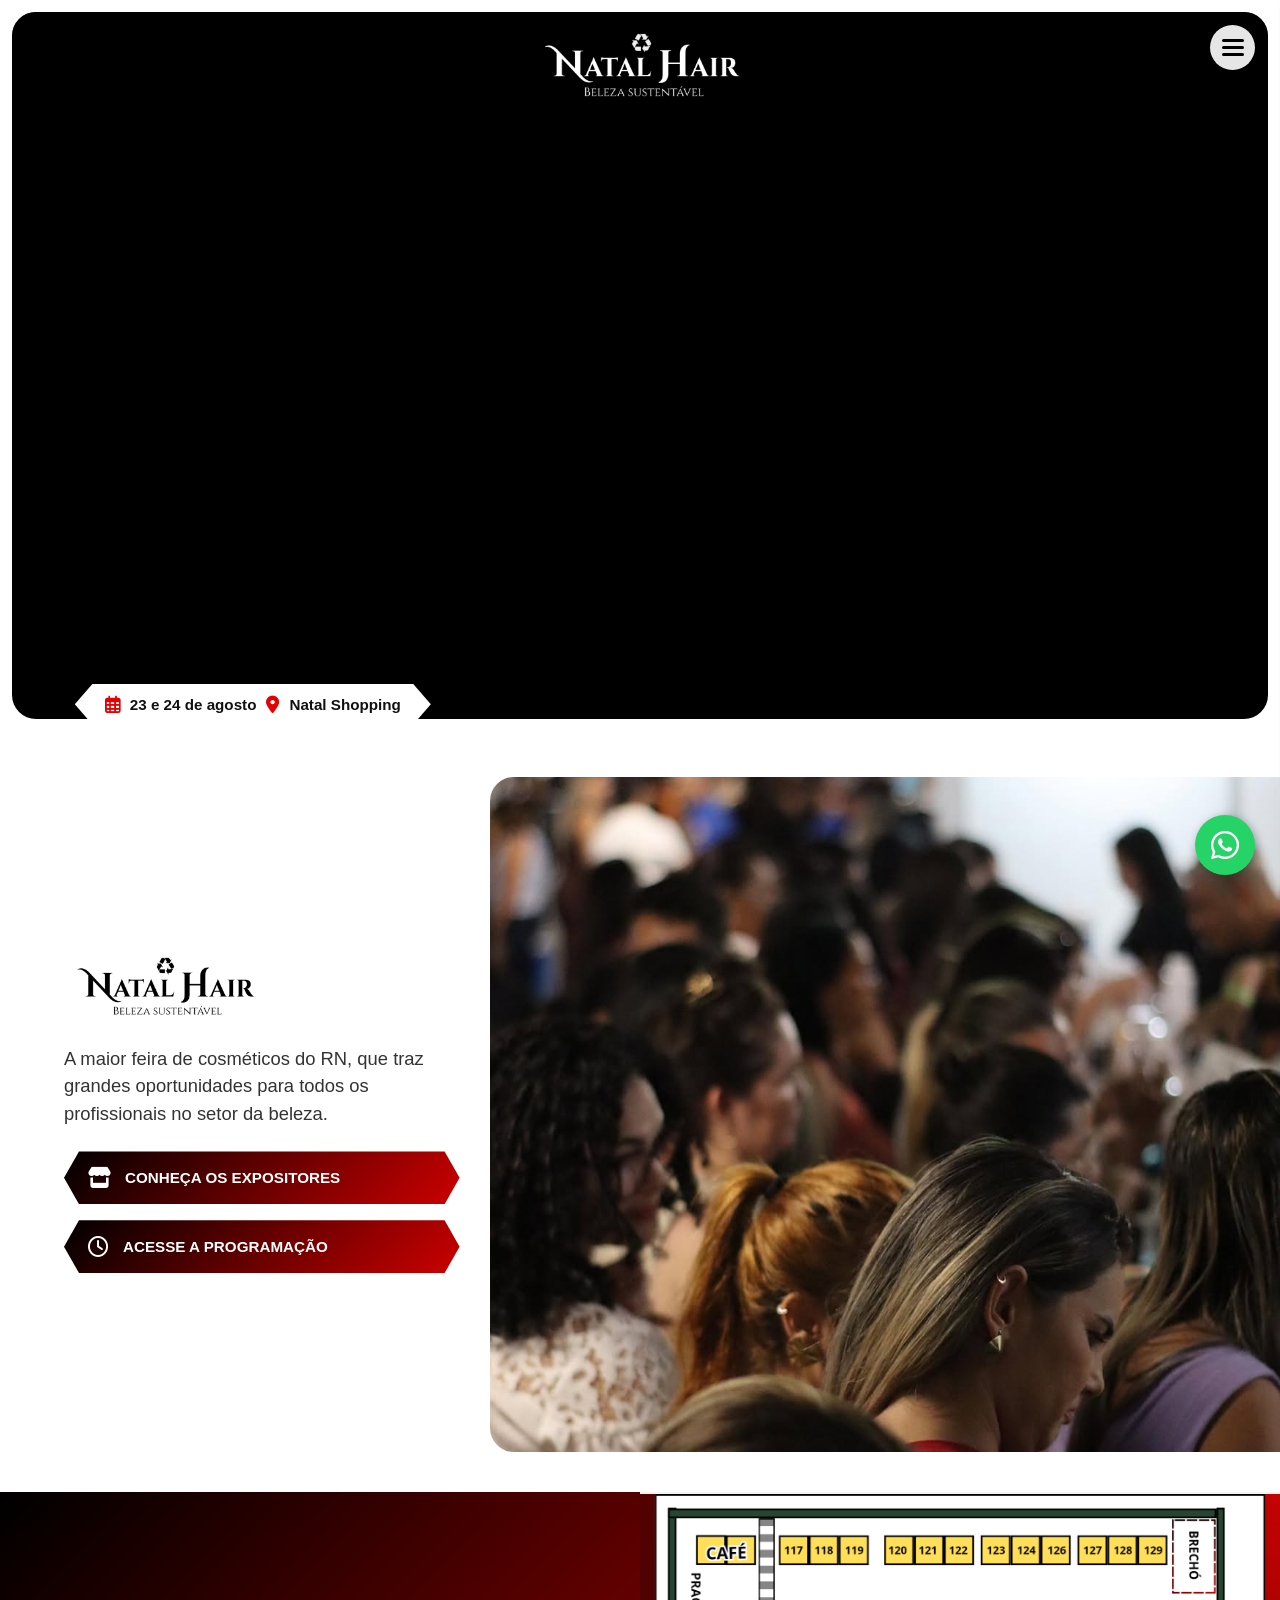
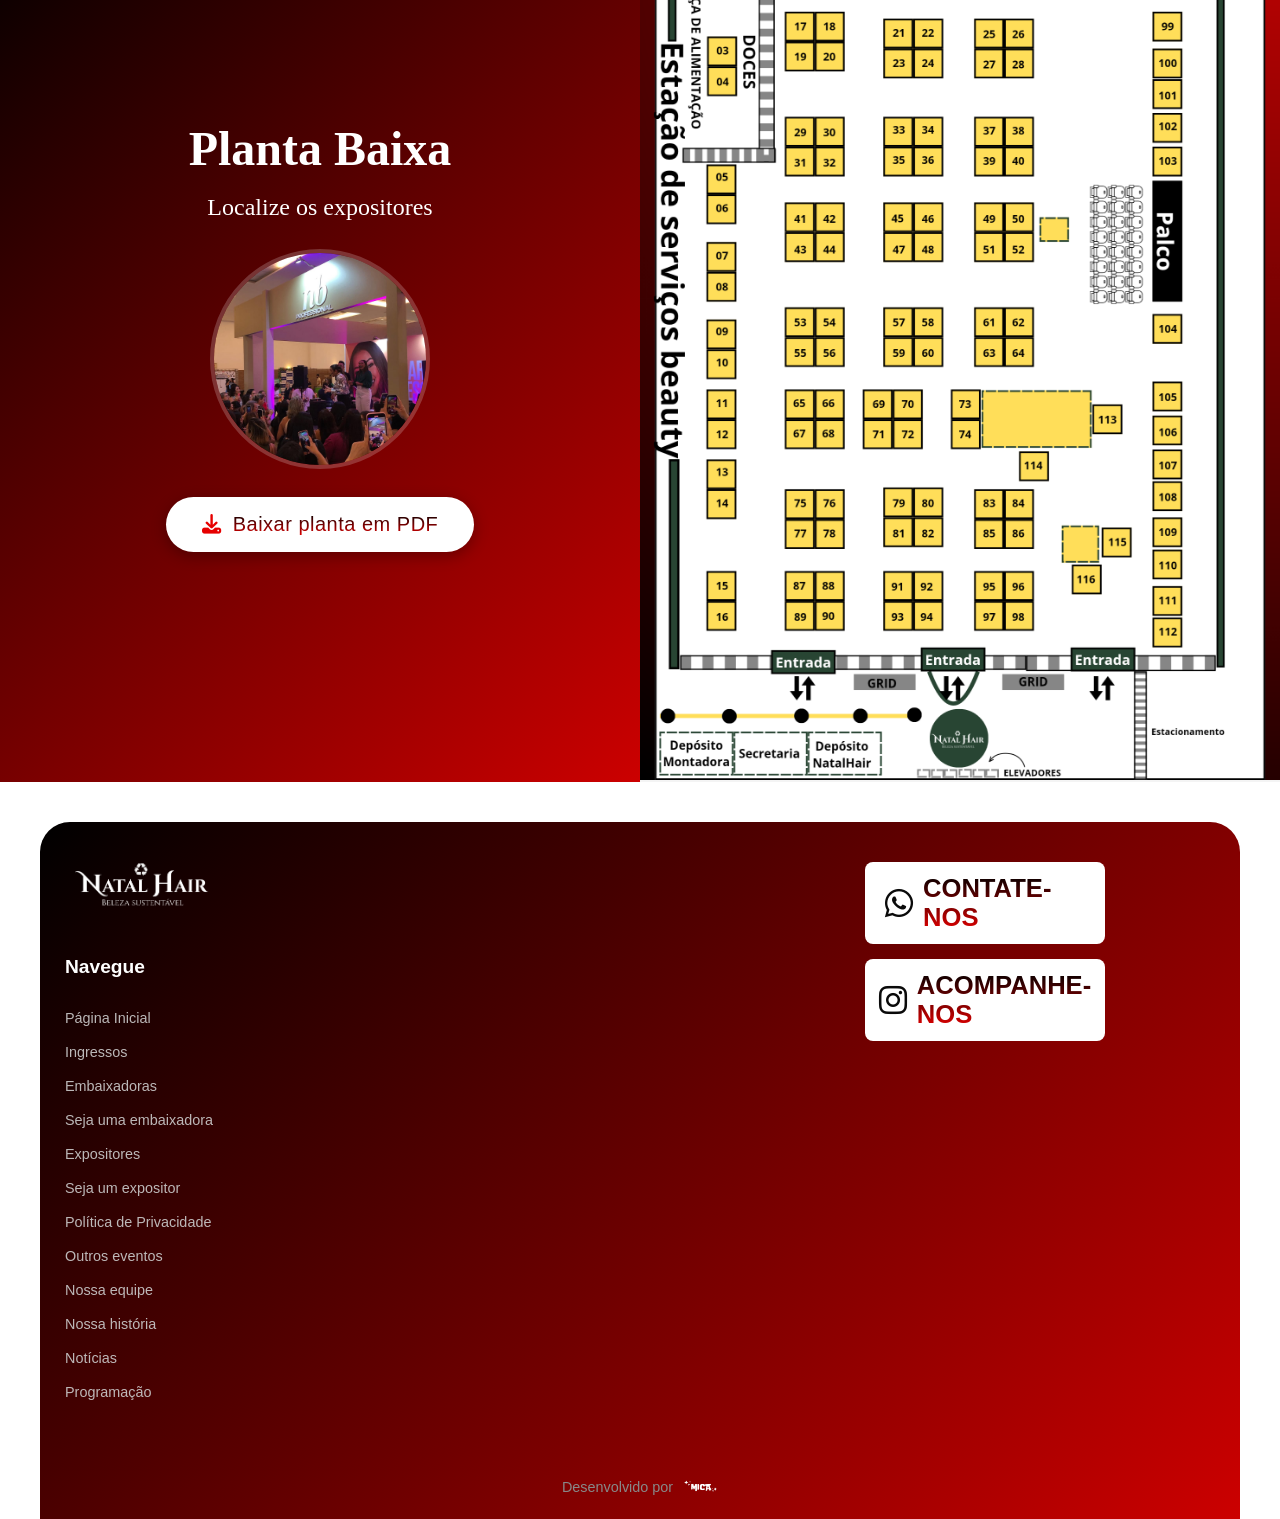
<file: index.html>
<!DOCTYPE html>
<html lang="pt-BR">
<head>
    <meta charset="UTF-8">
    <meta name="viewport" content="width=device-width, initial-scale=1.0">
    <title>Natal Hair</title>
    <link rel="stylesheet" href="style.css">
    <!-- Font Awesome para ícones -->
    <link rel="stylesheet" href="https://cdnjs.cloudflare.com/ajax/libs/font-awesome/6.4.0/css/all.min.css">
</head>
<body>

    <!-- Menu Sidebar -->
    <div id="sidebar-overlay" class="sidebar-overlay"></div>
    <aside id="sidebar" class="sidebar">
        <button id="close-menu" class="close-btn" aria-label="Fechar Menu">&times;</button>
        <div class="sidebar-header">
            <img src="logo.png" alt="Natal Hair" class="sidebar-logo">
        </div>
        <nav class="sidebar-nav">
            <a href="index.html" class="active">Página Inicial</a>
            <a href="paginas/ingressos.html">Ingressos</a>
            <a href="paginas/embaixadoras.html">Embaixadoras</a>
            <a href="paginas/seja-uma-embaixadora.html">Seja uma embaixadora</a>
            <a href="paginas/expositores.html">Expositores</a>
            <a href="paginas/seja-um-expositor.html">Seja um expositor</a>
            <a href="paginas/politica-de-privacidade.html">Política de Privacidade</a>
            <a href="paginas/outros-eventos.html">Outros eventos</a>
            <a href="paginas/nossa-equipe.html">Nossa equipe</a>
            <a href="paginas/nossa-historia.html">Nossa história</a>
            <a href="paginas/noticias.html">Notícias</a>
            <a href="paginas/programacao.html">Programação</a>
        </nav>
    </aside>

    <!-- Botão Flutuante do WhatsApp -->
    <a href="https://wa.me/5584999215473" target="_blank" class="whatsapp-float" aria-label="Contato via WhatsApp">
        <i class="fa-brands fa-whatsapp"></i>
    </a>

    <!-- Cabeçalho / Hero Video -->
    <header class="hero-header">
        <button id="open-menu" class="hamburger-btn" aria-label="Abrir Menu">
            <div class="hamburger-circle">
                <span></span>
                <span></span>
                <span></span>
            </div>
        </button>

        <div class="video-container">
            <div class="gradient-overlay"></div>
            <img src="logo.png" alt="Natal Hair" class="header-logo">
            <iframe 
    class="bg-video" 
    src="https://www.youtube.com/embed/XoYULF14aHo?autoplay=1&mute=1&loop=1&playlist=XoYULF14aHo&controls=0&modestbranding=1&rel=0&playsinline=1" 
    frameborder="0" 
    allow="autoplay; encrypted-media; fullscreen" 
    style="pointer-events: none; object-fit: cover;">
</iframe>
        </div>

        <!-- Botão Octogonal Sobreposto no Canto Inferior Esquerdo -->
        <a href="https://maps.google.com/?q=Natal+Shopping" target="_blank" class="event-badge-oct">
            <div class="badge-content">
                <i class="fa-regular fa-calendar-days"></i>
                <span>23 e 24 de agosto</span>
                <i class="fa-solid fa-location-dot"></i>
                <span>Natal Shopping</span>
            </div>
        </a>
    </header>

    <!-- Segunda Seção: Apresentação -->
    <section class="intro-section">
        <div class="intro-left">
            <img src="logo.png" alt="Natal Hair" class="logo-black">
            <p class="intro-description">
                A maior feira de cosméticos do RN, que traz grandes oportunidades para todos os profissionais no setor da beleza.
            </p>
            <div class="intro-actions">
                <a href="paginas/expositores.html" class="btn-oct-red">
                    <i class="fa-solid fa-store"></i>
                    <span>CONHEÇA OS EXPOSITORES</span>
                </a>
                <a href="paginas/programacao.html" class="btn-oct-red">
                    <i class="fa-regular fa-clock"></i>
                    <span>ACESSE A PROGRAMAÇÃO</span>
                </a>
            </div>
        </div>
        <div class="intro-right">
            <img src="assets/media/expositores.png" alt="Expositores Natal Hair" class="flush-right-img" onerror="this.src='assets/media/img1.png'">
        </div>
    </section>

    <!-- Terceira Seção: Planta Baixa -->
    <section class="planta-section">
        <div class="planta-left">
            <h2 class="planta-title">Planta Baixa</h2>
            <p class="planta-subtitle">Localize os expositores</p>
            
            <div class="circle-img-wrapper">
                <img src="assets/media/expositores2.png" alt="Expositores" onerror="this.src='assets/media/img2.png'">
            </div>

            <a href="assets/media/planta.pdf" download class="btn-pill-white">
                <i class="fa-solid fa-download"></i>
                <span>Baixar planta em PDF</span>
            </a>
        </div>
        <div class="planta-right">
            <img src="assets/media/planta.png" alt="Planta Baixa Natal Hair" class="planta-map-img">
        </div>
    </section>

   <!-- Rodapé -->
<site-footer></site-footer>

    <script src="script.js"></script>
     <script src="footer.js"></script>
</body>
</html>
</file>
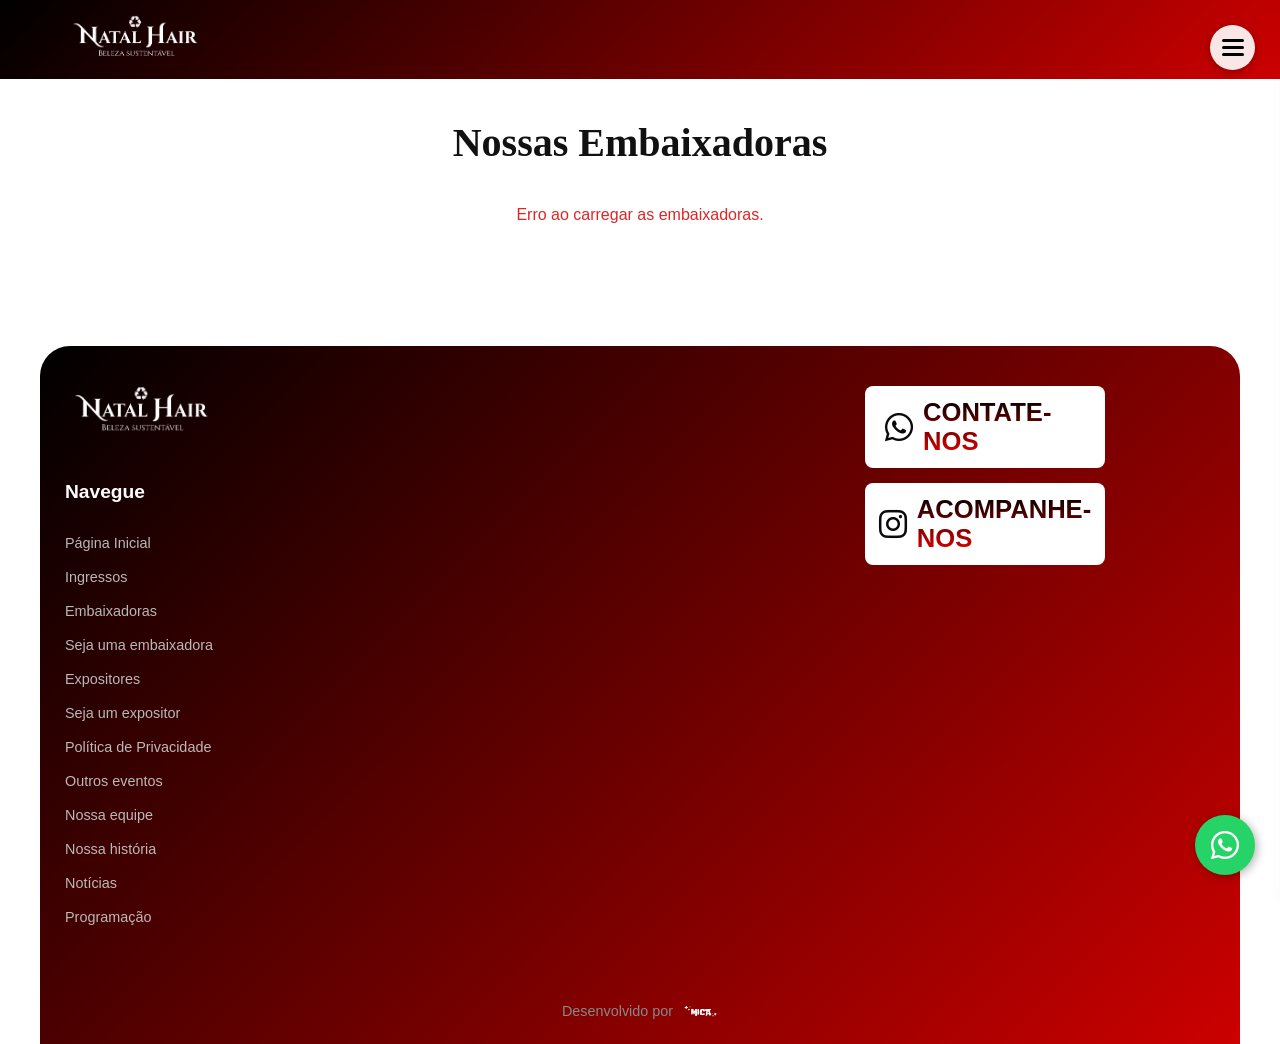
<file: paginas/embaixadoras.html>
<!DOCTYPE html>
<html lang="pt-BR">
<head>
    <meta charset="UTF-8">
    <meta name="viewport" content="width=device-width, initial-scale=1.0">
    <title>Embaixadoras - Natal Hair 2026</title>
    
    <!-- Estilos principais e da página -->
    <link rel="stylesheet" href="../style.css">
    <link rel="stylesheet" href="embaixadoras.css">
    
    <!-- Font Awesome -->
    <link rel="stylesheet" href="https://cdnjs.cloudflare.com/ajax/libs/font-awesome/6.4.0/css/all.min.css">
</head>
<body>

    <!-- Componente de Sidebar e WhatsApp -->
    <site-sidebar></site-sidebar>

    <!-- Componente de Header Fixo -->
    <site-header></site-header>

    <!-- Conteúdo Principal -->
    <main class="embaixadoras-main">
        <div class="embaixadoras-container">
            <h1 class="page-title">Nossas Embaixadoras</h1>
            
            <div id="embaixadoras-grid" class="embaixadoras-grid">
                <!-- Os cards serão injetados dinamicamente via JavaScript -->
            </div>
        </div>
    </main>

    <!-- Componente de Rodapé -->
    <site-footer></site-footer>

    <!-- Scripts dos Componentes e Lógica da Página -->
    <script src="componentes/sidebar.js"></script>
    <script src="componentes/header.js"></script>
    <script src="componentes/footer.js"></script>
    <script src="embaixadoras.js"></script>
</body>
</html>
</file>
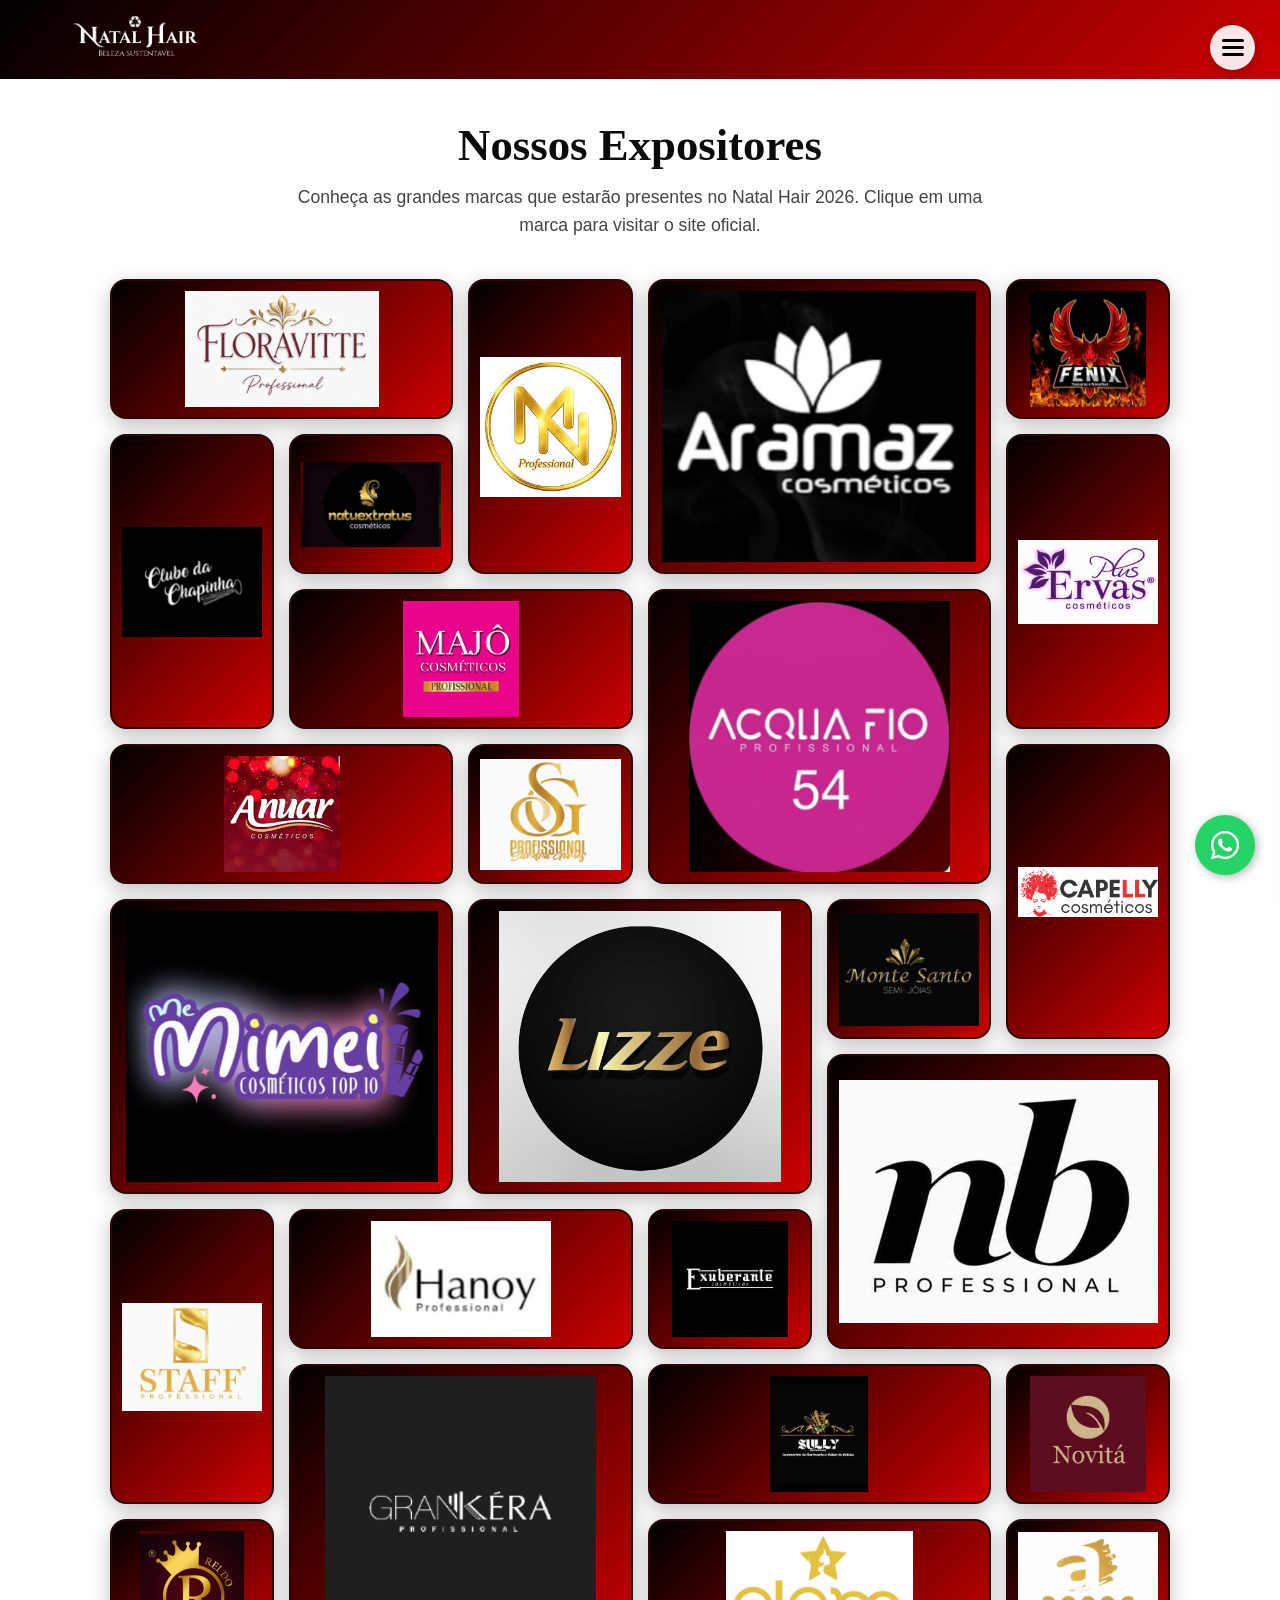
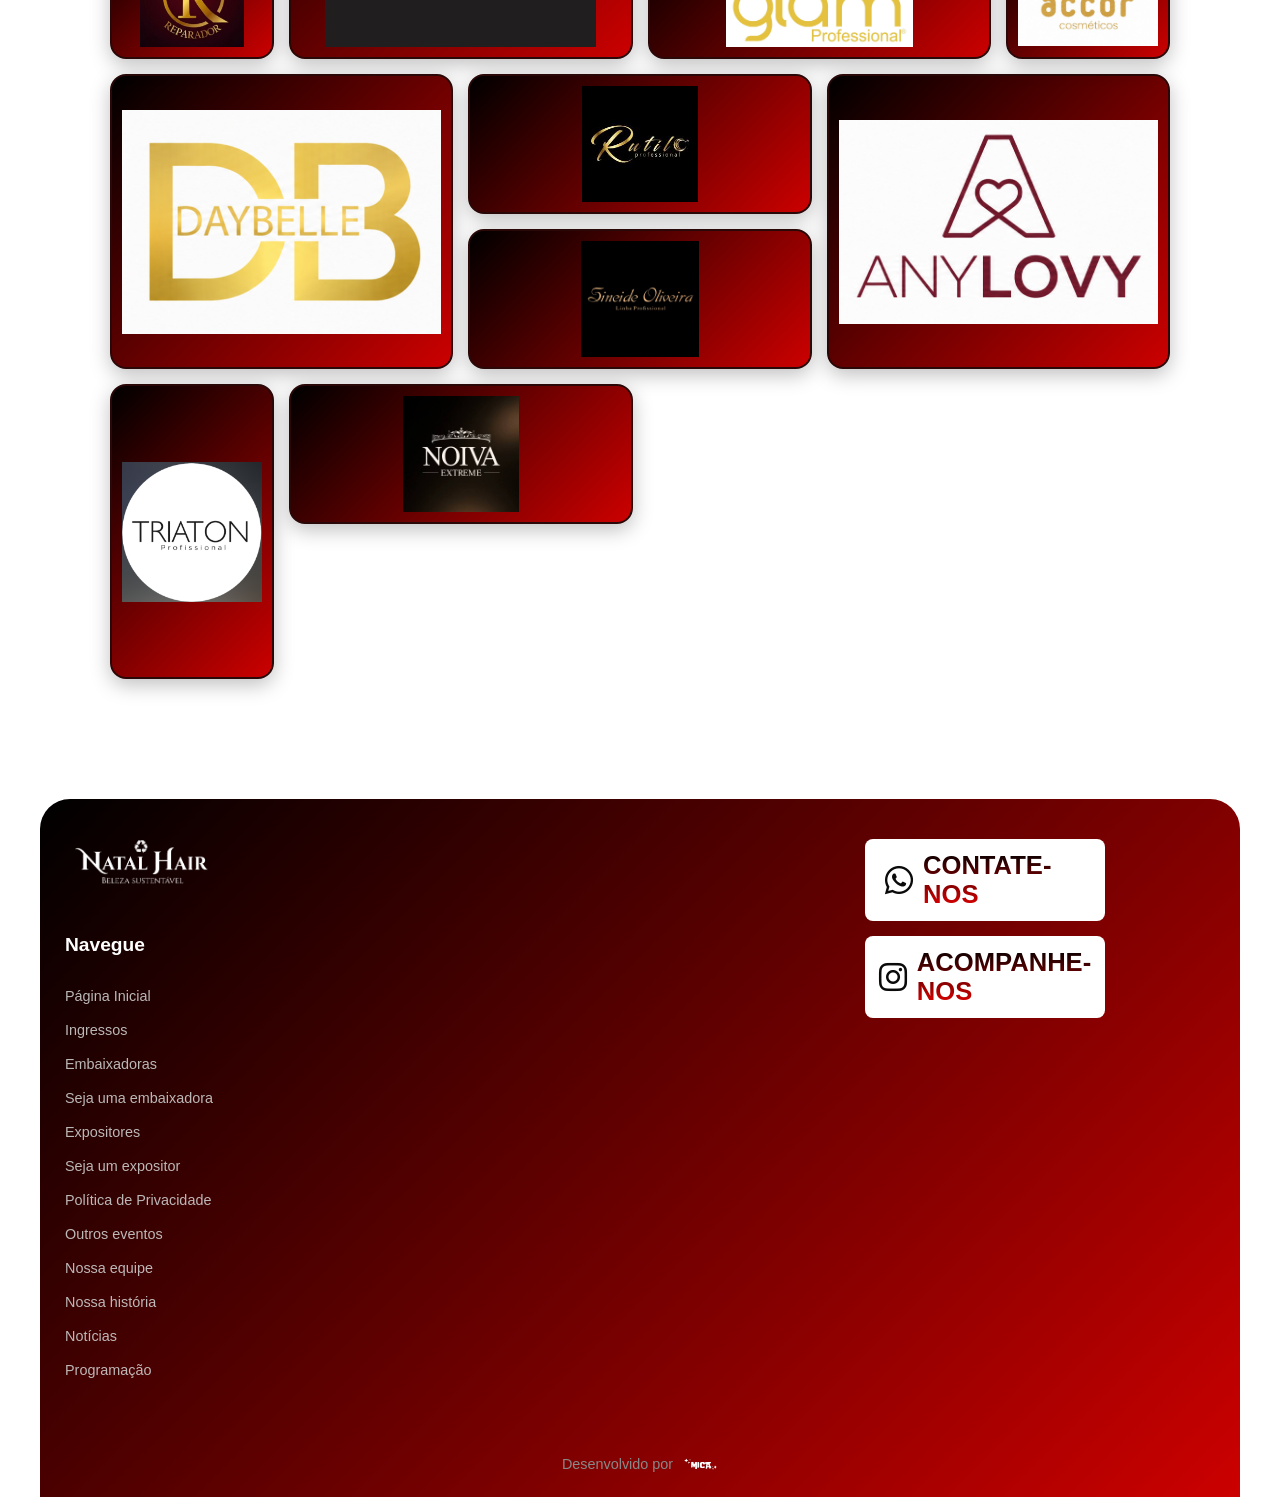
<file: paginas/expositores.html>
<!DOCTYPE html>
<html lang="pt-BR">
<head>
    <meta charset="UTF-8">
    <meta name="viewport" content="width=device-width, initial-scale=1.0">
    <title>Expositores - Natal Hair 2026</title>
    
    <!-- CSS Principal e da Página -->
    <link rel="stylesheet" href="../style.css">
    <link rel="stylesheet" href="expositores.css">
    
    <!-- Font Awesome -->
    <link rel="stylesheet" href="https://cdnjs.cloudflare.com/ajax/libs/font-awesome/6.4.0/css/all.min.css">
</head>
<body>

    <site-sidebar></site-sidebar>

    <!-- Header Fixo da Página Interior -->
    <header class="inner-header">
        <a href="../index.html">
            <img src="../logo.png" alt="Natal Hair" class="inner-logo">
        </a>
        <button id="open-menu" class="hamburger-btn" aria-label="Abrir Menu">
            <div class="hamburger-circle">
                <span></span>
                <span></span>
                <span></span>
            </div>
        </button>
    </header>

    <!-- Seção Principal de Expositores -->
    <main class="expositores-container">
        
        <!-- Cabeçalho do Conteúdo -->
        <div class="expositores-title-area">
            <h1 class="page-title">Nossos Expositores</h1>
            <p class="page-subtitle">
                Conheça as grandes marcas que estarão presentes no Natal Hair 2026. Clique em uma marca para visitar o site oficial.
            </p>
        </div>

        <!-- Container do Grid Dinâmico (Renderizado via JS) -->
        <div id="expositores-grid" class="expositores-grid">
            <!-- Os cards serão inseridos aqui -->
        </div>

    </main>

    <!-- Rodapé -->
    <site-footer></site-footer>

    <!-- Scripts -->
    <script src="../script.js"></script>
    <script src="expositores.js"></script>
    <script src="componentes/sidebar.js"></script>
    <script src="componentes/footer.js"></script>
</body>
</html>
</file>
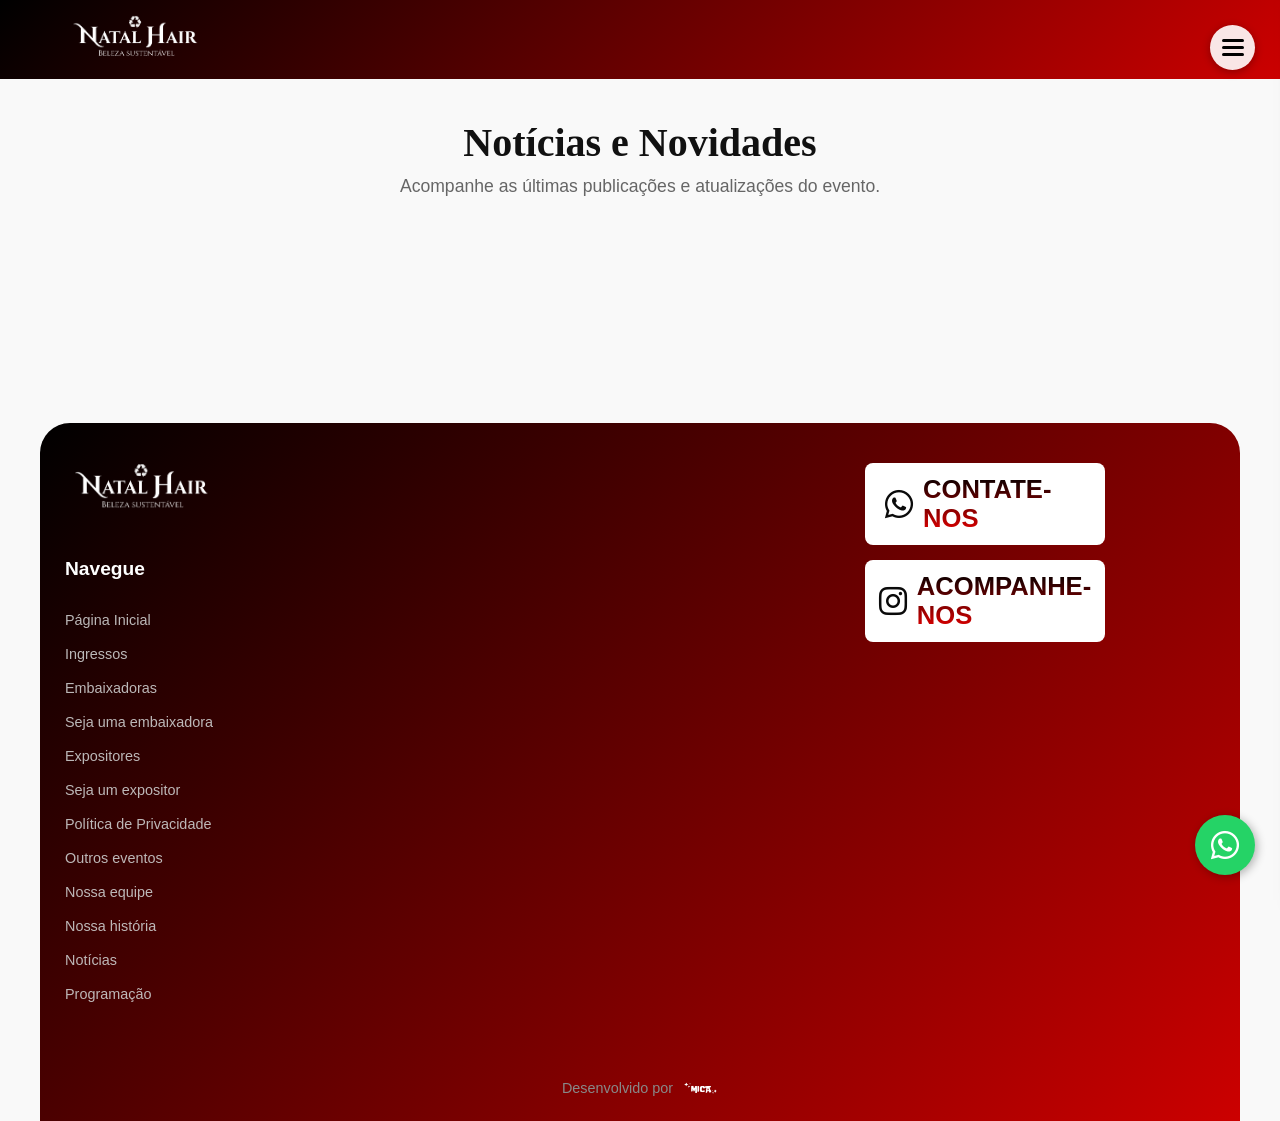
<file: paginas/noticias.html>
<!DOCTYPE html>
<html lang="pt-BR">
<head>
    <meta charset="UTF-8">
    <meta name="viewport" content="width=device-width, initial-scale=1.0">
    <title>Notícias - Natal Hair</title>

    <!-- FontAwesome para os ícones -->
    <link rel="stylesheet" href="https://cdnjs.cloudflare.com/ajax/libs/font-awesome/6.4.0/css/all.min.css">
    
    <!-- Link para o novo arquivo CSS exclusivo desta página -->
    <link rel="stylesheet" href="../style.css">
    <link rel="stylesheet" href="noticias.css">

    <!-- Script oficial do Instagram para Embeds -->
    <script async src="https://www.instagram.com/embed.js"></script>

    <!-- Scripts dos Componentes Modulares -->
    <script src="componentes/header.js" defer></script> 
    <script src="componentes/sidebar.js" defer></script> 
    <script src="componentes/footer.js" defer></script>

    <!-- Link para o novo arquivo JS exclusivo desta página -->
    <script src="noticias.js" defer></script>
</head>
<body>

    <!-- Componentes Injetados -->
    <site-header></site-header>
    <site-sidebar></site-sidebar>

    <!-- Conteúdo Principal -->
    <main class="noticias-main">
        <h1 class="page-title">Notícias e Novidades</h1>
        <p class="page-subtitle">Acompanhe as últimas publicações e atualizações do evento.</p>
        
        <div id="feed-container" class="feed-grid">
            <p class="status-message">Carregando o feed de notícias...</p>
        </div>
    </main>

    <!-- Componente Injetado -->
    <site-footer></site-footer>

</body>
</html>
</file>
<file: style.css>
/* ==========================================
   RESET & VARIÁVEIS GLOBAIS
   ========================================== */
* {
    margin: 0;
    padding: 0;
    box-sizing: border-box;
}

:root {
    --primary-red: #e60000;
    --dark-red: #800000;
    --black: #0a0a0a;
    --white: #ffffff;
    --grad-red-black: linear-gradient(135deg, #000000 0%, #cc0000 100%);
    --grad-text-red-black: linear-gradient(180deg, #000000 0%, #e60000 100%);
}

body {
    font-family: Arial, sans-serif;
    background-color: var(--white);
    color: var(--black);
    overflow-x: hidden;
    width: 100%;
}

a {
    text-decoration: none;
    color: inherit;
}

/* ==========================================
   SIDEBAR & OVERLAY
   ========================================== */
.sidebar-overlay {
    position: fixed;
    top: 0;
    left: 0;
    width: 100vw;
    height: 100vh;
    background: rgba(0, 0, 0, 0.6);
    z-index: 998;
    display: none;
}

.sidebar-overlay.active {
    display: block;
}

.sidebar {
    position: fixed;
    top: 0;
    right: -320px;
    width: 300px;
    height: 100vh;
    background-color: var(--black);
    color: var(--white);
    z-index: 999;
    transition: right 0.3s ease;
    padding: 20px;
    display: flex;
    flex-direction: column;
    box-shadow: -5px 0 15px rgba(0, 0, 0, 0.5);
    overflow-y: auto;
}

.sidebar.active {
    right: 0;
}

.close-btn {
    align-self: flex-end;
    background: none;
    border: none;
    color: var(--white);
    font-size: 2rem;
    cursor: pointer;
}

.sidebar-header {
    text-align: center;
    margin-bottom: 20px;
}

.sidebar-logo {
    max-width: 150px;
    height: auto;
}

.sidebar-nav {
    display: flex;
    flex-direction: column;
    gap: 12px;
}

.sidebar-nav a {
    color: #cccccc;
    font-size: 0.95rem;
    padding: 8px 12px;
    border-radius: 4px;
    transition: all 0.2s;
}

.sidebar-nav a:hover, .sidebar-nav a.active {
    background-color: var(--primary-red);
    color: var(--white);
}

/* ==========================================
   WHATSAPP FLOATING BUTTON
   ========================================== */
.whatsapp-float {
    position: fixed;
    bottom: 25px;
    right: 25px;
    width: 60px;
    height: 60px;
    background-color: #25d366;
    color: var(--white);
    border-radius: 50%;
    display: flex;
    align-items: center;
    justify-content: center;
    font-size: 32px;
    box-shadow: 2px 2px 10px rgba(0, 0, 0, 0.3);
    z-index: 900;
    transition: transform 0.2s;
}

.whatsapp-float:hover {
    transform: scale(1.1);
}

/* ==========================================
   HEADER / HERO VIDEO
   ========================================== */
.hero-header {
    position: relative;
    width: 100%;
    background-color: var(--white);
    padding: 12px;
    display: flex;
    flex-direction: column;
    align-items: center;
}

.hamburger-btn {
    position: absolute;
    top: 25px;
    right: 25px;
    z-index: 100;
    background: transparent;
    border: none;
    cursor: pointer;
}

.hamburger-circle {
    width: 45px;
    height: 45px;
    background: rgba(255, 255, 255, 0.9);
    border-radius: 50%;
    display: flex;
    flex-direction: column;
    align-items: center;
    justify-content: center;
    gap: 4px;
    box-shadow: 0 2px 8px rgba(0, 0, 0, 0.3);
}

.hamburger-circle span {
    width: 22px;
    height: 3px;
    background-color: #000;
    border-radius: 2px;
}

.video-container {
    position: relative;
    width: 100%;
    max-width: 1400px;
    /* Força o container a ter exatamente a proporção do YouTube, eliminando bordas */
    aspect-ratio: 16 / 9; 
    border-radius: 24px;
    overflow: hidden;
    background-color: #000;
}

.bg-video {
    position: absolute;
    top: 0;
    left: 0;
    width: 100%;
    height: 100%;
    border: none;
    /* Opcional: Se quiser esconder o título e logo do YouTube logo de cara, 
       descomente a linha abaixo. Isso dá um "zoom" sutil no vídeo, 
       escondendo as extremidades onde a interface do YouTube aparece. */
    /* transform: scale(1.15); */
}

.gradient-overlay {
    position: absolute;
    top: 0;
    left: 0;
    width: 100%;
    height: 35%;
    background: linear-gradient(180deg, rgba(0, 0, 0, 0.75) 0%, rgba(0, 0, 0, 0) 100%);
    z-index: 2;
    pointer-events: none;
}

.header-logo {
    position: absolute;
    top: 20px;
    left: 50%;
    transform: translateX(-50%);
    max-width: 220px;
    width: 40%;
    z-index: 3;
    filter: drop-shadow(0 2px 4px rgba(0,0,0,0.5));
}

/* Octágono do Cabeçalho */
.event-badge-oct {
    position: relative;
    margin-top: -35px;
    align-self: flex-start;
    margin-left: 5%;
    z-index: 10;
    background-color: var(--white);
    padding: 12px 30px;
    filter: drop-shadow(0px 8px 12px rgba(0,0,0,0.25));
    clip-path: polygon(18px 0%, calc(100% - 18px) 0%, 100% 50%, calc(100% - 18px) 100%, 18px 100%, 0% 50%);
    display: inline-block;
}

.badge-content {
    display: flex;
    align-items: center;
    gap: 10px;
    white-space: nowrap;
    font-size: 0.95rem;
    font-weight: bold;
    color: #111;
}

.badge-content i {
    color: var(--primary-red);
    font-size: 1.1rem;
}

/* ==========================================
   SEÇÃO 2: INTRODUÇÃO
   ========================================== */
.intro-section {
    display: flex;
    width: 100%;
    min-height: 80vh;
    background-color: var(--white);
    padding: 40px 0 40px 5%;
    align-items: center;
}

.intro-left {
    width: 35%;
    padding-right: 30px;
    display: flex;
    flex-direction: column;
    gap: 24px;
}

.logo-black {
    max-width: 200px;
    filter: brightness(0);
}

.intro-description {
    font-size: 1.15rem;
    line-height: 1.5;
    color: #333;
}

.intro-actions {
    display: flex;
    flex-direction: column;
    gap: 16px;
}

/* Botões Octogonais Degradê Vermelho/Preto */
.btn-oct-red {
    background: var(--grad-red-black);
    color: var(--white);
    padding: 16px 24px;
    display: flex;
    align-items: center;
    gap: 14px;
    font-weight: bold;
    font-size: 0.95rem;
    clip-path: polygon(15px 0%, calc(100% - 15px) 0%, 100% 50%, calc(100% - 15px) 100%, 15px 100%, 0% 50%);
    transition: transform 0.2s, opacity 0.2s;
}

.btn-oct-red:hover {
    transform: translateY(-2px);
    opacity: 0.95;
}

.btn-oct-red i {
    font-size: 1.3rem;
}

.intro-right {
    width: 65%;
    height: 75vh;
    display: flex;
    justify-content: flex-end;
}

.flush-right-img {
    height: 100%;
    width: 100%;
    object-fit: cover;
    border-top-left-radius: 24px;
    border-bottom-left-radius: 24px;
    border-top-right-radius: 0;
    border-bottom-right-radius: 0;
}

/* ==========================================
   SEÇÃO 3: PLANTA BAIXA
   ========================================== */
.planta-section {
    display: flex;
    width: 100%;
    min-height: 85vh;
}

.planta-left {
    width: 50%;
    background: var(--grad-red-black);
    color: var(--white);
    padding: 50px 20px;
    display: flex;
    flex-direction: column;
    align-items: center;
    justify-content: center;
    text-align: center;
    gap: 18px;
}

.planta-title {
    font-family: 'Times New Roman', Times, serif;
    font-size: 3rem;
    font-weight: bold;
}

.planta-subtitle {
    font-family: 'Times New Roman', Times, serif;
    font-size: 1.5rem;
    font-weight: normal;
}

.circle-img-wrapper {
    width: 220px;
    height: 220px;
    border-radius: 50%;
    overflow: hidden;
    border: 4px solid rgba(255, 255, 255, 0.2);
    margin: 10px 0;
}

.circle-img-wrapper img {
    width: 100%;
    height: 100%;
    object-fit: cover;
}

/* Botão Pílula Texto Degradê */
.btn-pill-white {
    background-color: var(--white);
    padding: 16px 36px;
    border-radius: 50px;
    display: flex;
    align-items: center;
    gap: 12px;
    box-shadow: 0 4px 15px rgba(0, 0, 0, 0.3);
    transition: transform 0.2s;
}

.btn-pill-white:hover {
    transform: scale(1.03);
}

.btn-pill-white i {
    color: var(--primary-red);
    font-size: 1.2rem;
}

.btn-pill-white span {
    font-family: Impact, Haettenschweiler, 'Arial Narrow Bold', sans-serif;
    font-size: 1.25rem;
    background: var(--grad-text-red-black);
    -webkit-background-clip: text;
    -webkit-text-fill-color: transparent;
    letter-spacing: 0.5px;
}

.planta-right {
    width: 50%;
    background-color: #f4f4f4;
}

.planta-map-img {
    width: 100%;
    height: 100%;
    object-fit: contain;
}

/* ==========================================
   RODAPÉ
   ========================================== */
.main-footer {
    width: 100%;
    background-color: var(--white);
    padding-top: 40px;
}

.footer-container {
    width: 100%;
    max-width: 1400px;
    margin: 0 auto;
    background: var(--grad-red-black);
    border-top-left-radius: 30px;
    border-top-right-radius: 30px;
    border-bottom-left-radius: 0;
    border-bottom-right-radius: 0;
    padding: 50px 60px 30px 60px;
    display: flex;
    justify-content: space-between;
}

.footer-col-left {
    width: 50%;
    display: flex;
    flex-direction: column;
    gap: 16px;
}

.footer-logo {
    max-width: 180px;
}

.nav-title {
    font-family: Arial, sans-serif;
    font-weight: bold;
    color: var(--white);
    font-size: 1.3rem;
    margin-top: 10px;
}

.footer-nav-list {
    list-style: none;
    display: flex;
    flex-direction: column;
    gap: 8px;
}

.footer-nav-list a {
    font-family: Arial, sans-serif;
    color: var(--white);
    font-size: 0.9rem;
    opacity: 0.9;
    transition: opacity 0.2s;
}

.footer-nav-list a:hover {
    opacity: 1;
    text-decoration: underline;
}

.dev-credits {
    display: flex;
    align-items: center;
    justify-content: center;
    gap: 10px;
    font-size: 0.9rem;
    color: #888;
    width: 100%;
    margin-top: 10px;
    padding-bottom: 5px;
}

.dev-logo {
    height: 40px;
    width: auto;
    vertical-align: middle;
}

.footer-col-right {
    width: 40%;
    display: flex;
    flex-direction: column;
    justify-content: center;
    gap: 20px;
}

/* Botões Octogonais Brancos do Rodapé */
.footer-oct-btn {
    display: flex;
    align-items: center;
    justify-content: center;
    gap: 10px;
    background: #ffffff;
    color: #111111;
    padding: 12px 20px;
    border-radius: 8px;
    text-decoration: none;
    width: 240px; /* Mantém os dois botões com exatamente o mesmo tamanho no desktop */
    box-sizing: border-box;
    font-weight: bold;
    transition: background 0.3s;
}

.footer-oct-btn:hover {
    transform: translateY(-3px);
}

.footer-oct-btn i {
    font-size: 2rem;
    color: var(--black);
}

.footer-oct-btn span {
    font-family: Impact, Haettenschweiler, 'Arial Narrow Bold', sans-serif;
    font-size: 1.6rem;
    background: var(--grad-text-red-black);
    -webkit-background-clip: text;
    -webkit-text-fill-color: transparent;
    text-transform: uppercase;
}

/* ==========================================
   RESPONSIVIDADE (MOBILE & TABLET)
   ========================================== */
@media (max-width: 992px) {
    .intro-section {
        flex-direction: column;
        padding: 40px 20px;
    }

    .intro-left {
        width: 100%;
        padding-right: 0;
    }

    .intro-right {
        width: 100%;
        height: 400px;
        margin-top: 30px;
    }

    .flush-right-img {
        border-radius: 20px;
    }

    .planta-section {
        flex-direction: column;
    }

    .planta-left, .planta-right {
        width: 100%;
    }

    .planta-right {
        height: 400px;
    }

    .footer-container {
        flex-direction: column;
        padding: 40px 25px 30px 25px;
        gap: 40px;
    }

    .footer-col-left, .footer-col-right {
        width: 100%;
    }
}

@media (max-width: 576px) {

    .event-badge-oct {
        margin-left: 0;
        align-self: center;
        padding: 10px 16px;
    }

    .badge-content {
        font-size: 0.8rem;
        gap: 6px;
    }

    .btn-oct-red {
        font-size: 0.85rem;
        padding: 14px 18px;
    }

    .footer-oct-btn span {
        font-size: 1.2rem;
    }
}
</file>
<file: paginas/embaixadoras.css>
.embaixadoras-main {
    padding: 40px 20px 80px 20px;
    max-width: 1200px;
    margin: 0 auto;
}

.page-title {
    font-family: 'Times New Roman', Times, serif;
    font-size: 2.5rem;
    text-align: center;
    margin-bottom: 40px;
    color: #111;
}

/* --- CONFIGURAÇÃO DO GRID EM MOSAICO --- */
.embaixadoras-grid {
    display: grid;
    grid-template-columns: repeat(auto-fill, minmax(280px, 1fr));
    grid-auto-rows: 20px; /* Define a altura base para o cálculo das linhas do mosaico */
    gap: 20px;
    grid-auto-flow: dense; /* Faz os cards menores preencherem os espaços vazios deixados pelos maiores */
}

/* Variações de tamanhos geradas aleatoriamente no carregamento (removido o min-height fixo) */
.card-size-small { grid-row: span 6; }
.card-size-medium { grid-row: span 10; }
.card-size-large { grid-row: span 15; }

/* Estrutura do Flip Card 3D */
.flip-card {
    background-color: transparent;
    perspective: 1000px;
    width: 100%;
    height: 100%;
    cursor: pointer;
}

.flip-card-inner {
    position: relative;
    width: 100%;
    height: 100%;
    text-align: center;
    transition: transform 0.6s ease;
    transform-style: preserve-3d;
    box-shadow: 0 10px 25px rgba(0, 0, 0, 0.1);
    border-radius: 12px;
}

/* Vira no hover (desktop) ou via classe .flipped (mobile) */
.flip-card.flipped .flip-card-inner,
.flip-card:hover .flip-card-inner {
    transform: rotateY(180deg);
}

.flip-card-front, 
.flip-card-back {
    position: absolute;
    width: 100%;
    height: 100%;
    -webkit-backface-visibility: hidden;
    backface-visibility: hidden;
    border-radius: 12px;
    background-color: #ffffff;
    color: #000000;
    display: flex;
    flex-direction: column;
    justify-content: center;
    align-items: center;
    padding: 25px;
    box-sizing: border-box;
    border: 1px solid #eaeaea;
}

/* --- LADO DA FRENTE (Estilos base) --- */
.flip-card-front img {
    object-fit: cover;
    border-radius: 50%;
    border: 3px solid var(--primary-red, #b91c1c);
    margin-bottom: 20px;
    box-shadow: 0 4px 10px rgba(0, 0, 0, 0.1);
}

.flip-card-front h3 {
    font-family: 'Times New Roman', Times, serif;
    font-weight: bold;
    color: #111;
    margin: 0;
    text-align: center;
}

/* --- PROPORCIONALIDADE DE TEXTOS E IMAGENS POR TAMANHO --- */

/* 1. CARD PEQUENO */
.flip-card.card-size-small .flip-card-front img {
    width: 70px;
    height: 70px;
    margin-bottom: 10px;
}
.flip-card.card-size-small .flip-card-front h3 {
    font-size: 1rem;
}
.flip-card.card-size-small .story-text {
    font-size: 0.85rem;
    line-height: 1.3;
}

/* 2. CARD MÉDIO */
.flip-card.card-size-medium .flip-card-front img {
    width: 110px;
    height: 110px;
}
.flip-card.card-size-medium .flip-card-front h3 {
    font-size: 1.3rem;
}
.flip-card.card-size-medium .story-text {
    font-size: 0.95rem;
    line-height: 1.5;
}

/* 3. CARD GRANDE */
.flip-card.card-size-large .flip-card-front img {
    width: 150px;
    height: 150px;
}
.flip-card.card-size-large .flip-card-front h3 {
    font-size: 1.6rem;
}
.flip-card.card-size-large .story-text {
    font-size: 1.1rem;
    line-height: 1.6;
}

/* --- LADO DO VERSO --- */
.flip-card-back {
    transform: rotateY(180deg);
    justify-content: flex-start; /* Permite que o texto desça e empurre o footer */
    text-align: left;
    overflow-y: auto;
    background-color: #ffffff;
    padding: 30px;
}

.story-text {
    font-family: 'Times New Roman', Times, serif;
    font-style: italic;
    color: #222;
    margin: 0;
    width: 100%;
}

/* --- RODAPÉ DO VERSO (Instagram + Autor) --- */
.story-footer {
    display: flex;
    flex-direction: column; /* Coloca o Instagram acima do nome */
    align-items: flex-end; /* Empurra ambos para a direita */
    width: 100%;
    margin-top: auto;
    padding-top: 15px;
    gap: 8px;
}

.story-instagram {
    color: #002b63;
    font-weight: bold;
    text-decoration: underline;
    font-size: 0.9rem;
}

.story-author {
    font-family: 'Times New Roman', Times, serif;
    font-size: 0.95rem;
    font-weight: bold;
    color: #555;
    margin: 0;
    text-align: right; /* Garante o alinhamento correto do texto do autor */
}

/* --- RESPONSIVIDADE (MOBILE) --- */
@media (max-width: 600px) {
    .embaixadoras-grid {
        /* Força exatamente 2 colunas (grid) na versão mobile */
        grid-template-columns: repeat(2, 1fr);
        gap: 12px;
    }

    /* Reduz drasticamente a altura dos cards no celular para matar o espaço em branco */
    .card-size-small { grid-row: span 6; }  /* Altura aproximada: 180px */
    .card-size-medium { grid-row: span 8; } /* Altura aproximada: 240px */
    .card-size-large { grid-row: span 10; } /* Altura aproximada: 300px */

    /* Reduz o espaçamento interno para maximizar o espaço do conteúdo */
    .flip-card-front, 
    .flip-card-back {
        padding: 12px;
    }

    /* Reduz as imagens para não transbordarem nos cards */
    .flip-card.card-size-large .flip-card-front img {
        width: 100px;
        height: 100px;
    }
    
    .flip-card.card-size-medium .flip-card-front img {
        width: 80px;
        height: 80px;
    }

    .flip-card.card-size-small .flip-card-front img {
        width: 60px;
        height: 60px;
    }

    /* Ajusta as fontes do verso e frente */
    .flip-card.card-size-large .flip-card-front h3,
    .flip-card.card-size-medium .flip-card-front h3,
    .flip-card.card-size-small .flip-card-front h3 {
        font-size: 1.1rem;
    }

    .flip-card.card-size-large .story-text,
    .flip-card.card-size-medium .story-text,
    .flip-card.card-size-small .story-text {
        font-size: 0.85rem;
        line-height: 1.3;
    }
    
    .story-author {
        font-size: 0.8rem;
    }

    .story-instagram {
        font-size: 0.8rem;
        word-break: break-word; /* Se o @ for muito longo, ele quebra a linha em vez de vazar pro lado */
    }
}
</file>
<file: paginas/expositores.css>
/* ==========================================
   ESTILOS ESPECÍFICOS - EXPOSITORES
   ========================================== */

.inner-header {
    width: 100%;
    background: var(--grad-red-black);
    padding: 15px 5%;
    display: flex;
    justify-content: space-between;
    align-items: center;
}

.inner-logo {
    max-width: 140px;
}

.expositores-container {
    width: 100%;
    max-width: 1100px;
    margin: 40px auto 80px auto;
    padding: 0 20px;
    display: flex;
    flex-direction: column;
    align-items: center;
}

.expositores-title-area {
    text-align: center;
    margin-bottom: 40px;
}

.page-title {
    font-family: 'Times New Roman', Times, serif;
    font-size: 2.8rem;
    color: var(--black);
    margin-bottom: 12px;
}

.page-subtitle {
    font-family: Arial, sans-serif;
    font-size: 1.1rem;
    color: #444;
    line-height: 1.6;
    max-width: 700px;
    margin: 0 auto;
}

/* 
   =================================
   GRID DINÂMICO (MOSAICO)
   ================================= 
*/
.expositores-grid {
    display: grid;
    /* Tamanho base de cada bloco do mosaico */
    grid-template-columns: repeat(auto-fill, minmax(140px, 1fr));
    grid-auto-rows: 140px;
    gap: 15px;
    width: 100%;
    /* O 'dense' faz o navegador preencher os buracos vazios automaticamente */
    grid-auto-flow: dense;
}

.card-expositor {
    background: var(--grad-red-black) !important; /* Força o gradiente em todo o fundo do card */
    border: 2px solid #2a0808;
    border-radius: 16px;
    cursor: pointer;
    overflow: hidden;
    display: flex;
    align-items: center;
    justify-content: center;
    padding: 10px; /* Margem interna para a logo não colar nas bordas arredondadas */
    position: relative;
    box-shadow: 0 6px 20px rgba(0,0,0,0.25);
    transition: transform 0.3s ease, border-color 0.3s ease, box-shadow 0.3s ease;
}

.card-expositor:hover {
    transform: translateY(-5px);
    border-color: #facc15;
    box-shadow: 0 12px 30px rgba(230, 20, 20, 0.4);
}

/* Faz a logo ocupar o espaço máximo do card sem cortar nem distorcer */
.card-expositor img {
    width: 100%;
    height: 100%;
    object-fit: contain; 
}

/* Classes de tamanhos dinâmicos (Sorteados no JS) */
.size-1x1 {
    grid-column: span 1;
    grid-row: span 1;
}

.size-2x2 {
    grid-column: span 2;
    grid-row: span 2;
}

.size-2x1 {
    grid-column: span 2;
    grid-row: span 1;
}

.size-1x2 {
    grid-column: span 1;
    grid-row: span 2;
}

.story-footer {
    display: flex;
    justify-content: space-between;
    align-items: center;
    width: 100%;
    margin-top: auto; /* Empurra o rodapé para a base do card verso */
}

.story-instagram {
    color: #0000ff; /* Azul solicitado */
    font-weight: bold;
    text-decoration: underline;
    font-size: 0.9rem;
}

.story-author {
    margin: 0;
    font-size: 0.9rem;
}

/* Responsividade Mobile - Ajuste do Grid */
@media (max-width: 600px) {
    .page-title {
        font-size: 2rem;
    }
    
    .expositores-grid {
        /* No mobile o bloco base fica menor */
        grid-template-columns: repeat(auto-fill, minmax(110px, 1fr));
        grid-auto-rows: 110px;
        gap: 10px;
    }
    
    /* Em telas muito pequenas, forçamos os cards gigantes a não quebrarem o layout */
    .size-2x2 {
        grid-column: span 2;
        grid-row: span 2;
    }
}
</file>
<file: paginas/noticias.css>
/* --- ESTILOS GERAIS --- */
body {
    margin: 0;
    padding: 0;
    font-family: Arial, sans-serif;
    background-color: #f9f9f9;
    color: #333;
    display: flex;
    flex-direction: column;
    min-height: 100vh; /* Garante que o footer fique lá embaixo mesmo sem conteúdo */
}

.noticias-main {
    flex: 1;
    padding: 40px 20px 80px 20px;
    max-width: 1200px;
    margin: 0 auto;
    width: 100%;
    box-sizing: border-box;
}

.page-title {
    font-family: 'Times New Roman', Times, serif;
    font-size: 2.5rem;
    color: #111;
    text-align: center;
    margin-bottom: 10px;
}

.page-subtitle {
    text-align: center;
    color: #666;
    font-size: 1.1rem;
    margin-bottom: 40px;
}

/* --- GRID DO FEED DE NOTÍCIAS --- */
.feed-grid {
    display: grid;
    grid-template-columns: repeat(auto-fit, minmax(320px, 1fr));
    gap: 30px;
    justify-items: center;
}

/* Avisos (Carregando / Erro) */
.status-message {
    grid-column: 1 / -1;
    text-align: center;
    font-size: 1.2rem;
    color: #666;
    font-style: italic;
    padding: 40px;
    background: #fff;
    border-radius: 12px;
    border: 1px solid #eaeaea;
    width: 100%;
}

.error-message {
    color: #dc2626;
}

/* --- RESPONSIVIDADE (MOBILE) --- */
@media (max-width: 768px) {
    .page-title {
        font-size: 2rem;
    }
    .feed-grid {
        grid-template-columns: 1fr;
        gap: 20px;
    }
}
</file>
